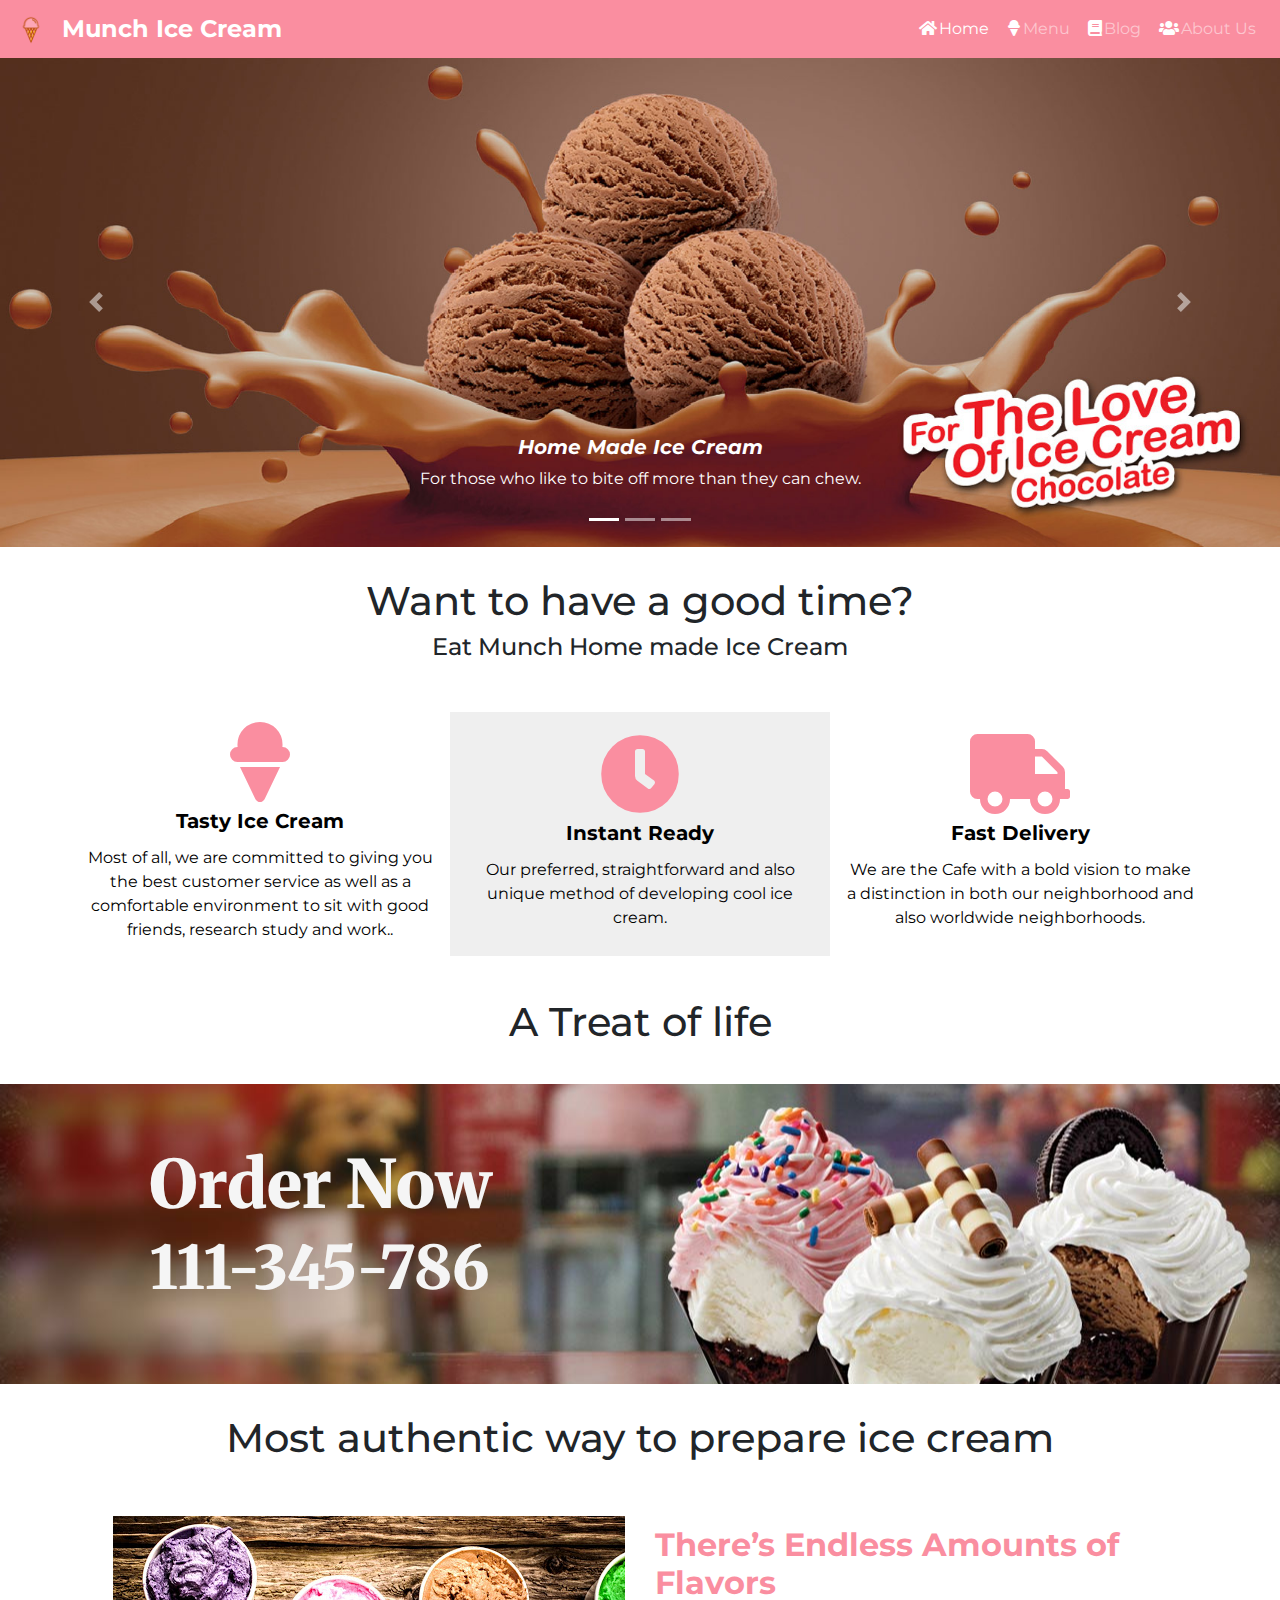
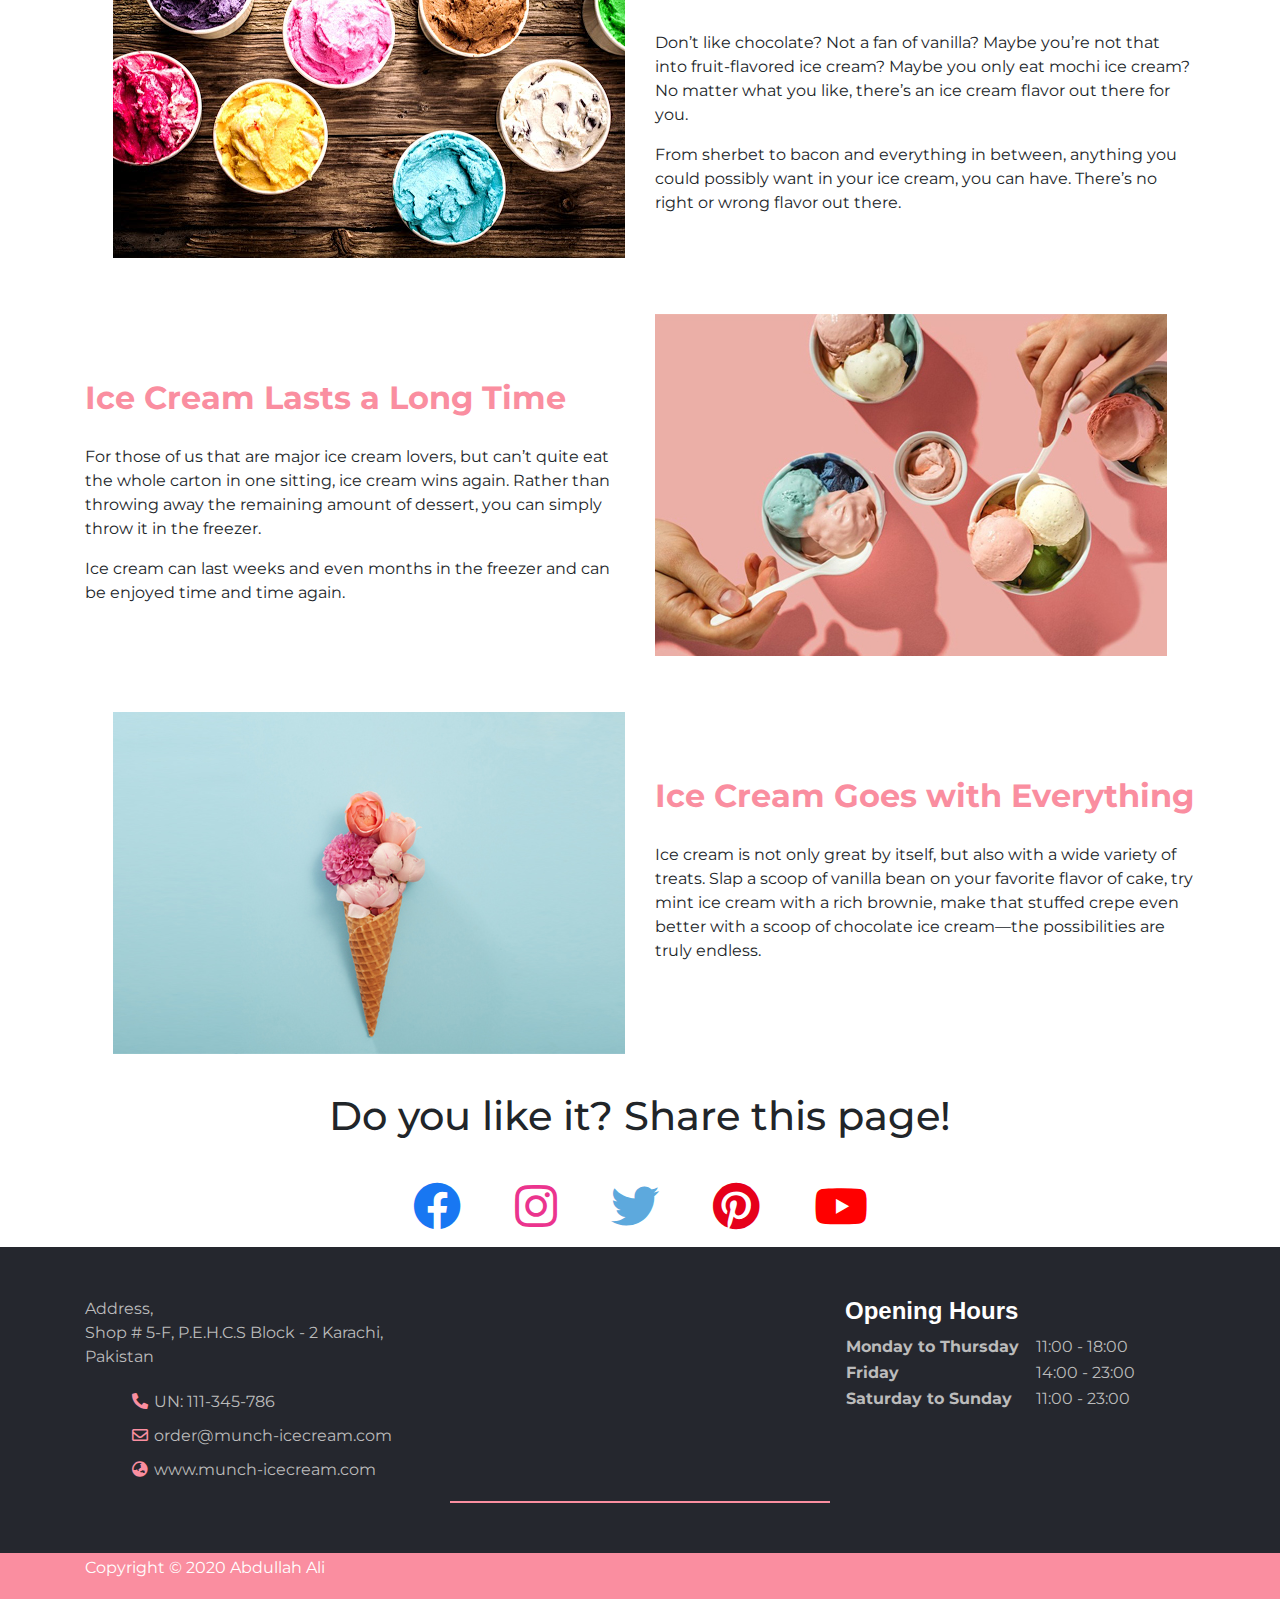
<file: index.html>
<!DOCTYPE html>
<html lang="en">
<head>
  <meta charset="UTF-8">
  <meta name="viewport" content="width=device-width, initial-scale=1.0">


  <script src="https://code.jquery.com/jquery-3.5.1.slim.min.js" integrity="sha384-DfXdz2htPH0lsSSs5nCTpuj/zy4C+OGpamoFVy38MVBnE+IbbVYUew+OrCXaRkfj" crossorigin="anonymous"></script>
  <script src="https://cdn.jsdelivr.net/npm/popper.js@1.16.0/dist/umd/popper.min.js" integrity="sha384-Q6E9RHvbIyZFJoft+2mJbHaEWldlvI9IOYy5n3zV9zzTtmI3UksdQRVvoxMfooAo" crossorigin="anonymous"></script>
  <link rel="stylesheet" href="css/bootstrap.min.css">
  <link rel="stylesheet" href="css/bootstrap-grid.min.css">
  <link rel="stylesheet" href="css/style.css">

  <link rel="stylesheet" href="css/fontawesome.css">
  <link rel="stylesheet" href="css/all.css">
  <script src="js/bootstrap.js"></script>
  <script src="js/bootstrap.min.js"></script>
  <script src="js/fontawesome.js"></script>
  

  <title>Munch Ice Cream</title>
</head>
<body>
  <nav class="navbar navbar-expand-md navbar-dark navcolor sticky-top navbar-right text-right">
    
    <button class="navbar-toggler navbar-right ml-auto" data-toggle="collapse" data-target="#collapse_target">
    <span class="navbar-toggler-icon"></span>
    </button>
    
    <div class="collapse navbar-collapse navbar-right" id="collapse_target">
      <a class="navbar-brand"><img class="logo"src="image/logo.png" alt="Munch Ice Cream logo"></a>
      <span class="navbar-text1">Munch Ice Cream</span>
    <ul class="navbar-nav navbar-right ml-auto">

      <li class="nav-item active">
        <a class="nav-link navbar-right d-line" href="index.html"><span class="fas fa-home text-white d-inline"></span>Home</a>
      </li>
      
      <li class="nav-item">
        <a class="nav-link navbar-right d-line" href="menu.html"><span class="fas fa-ice-cream text-white d-inline"></span>Menu</a>
      </li>

      <li class="nav-item">
        <a class="nav-link navbar-right d-line" href="blog.html"><span class="fas fa-book text-white d-inline"></span>Blog</a>
      </li>

      <li class="nav-item">
        <a class="nav-link navbar-right d-line" href="about.html"><span class="fas fa-users text-white d-inline"></span>About Us</a>
      </li>
    </ul>
    </div>
    </nav>

    <slider>
      <div id="carouselExampleCaptions" class="carousel slide" data-ride="carousel">
        <ol class="carousel-indicators">
          <li data-target="#carouselExampleCaptions" data-slide-to="0" class="active"></li>
          <li data-target="#carouselExampleCaptions" data-slide-to="1"></li>
          <li data-target="#carouselExampleCaptions" data-slide-to="2"></li>
        </ol>
        <div class="carousel-inner">
          <div class="carousel-item active">
            <img src="image/slider1.jpg" class="d-block w-100" alt="cone-ice-cream">
            <div class="carousel-caption d-none d-md-block">
              <h5 class="text-cs h5">Home Made Ice Cream</h5>
              <p>For those who like to bite off more than they can chew.</p>
            </div>
          </div>
          <div class="carousel-item">
            <img src="image/slider2.jpg" class="d-block w-100" alt="home-made-ice-cream">
            <div class="carousel-caption d-none d-md-block">
              <h5 class="text-cs h5">Natural Ingredients</h5>
              <p>Cholesterol hates it. You’ll love it.</p>
            </div>
          </div>
          <div class="carousel-item">
            <img src="image/slider3.jpg" class="d-block w-100" alt="home-devliery">
            <div class="carousel-caption d-none d-md-block">
              <h5 class="text-cs h5">The sweetness of everyday life</h5>
              <p>Extra good because it’s made with love.</p>
            </div>
          </div>
        </div>
        <a class="carousel-control-prev" href="#carouselExampleCaptions" role="button" data-slide="prev">
          <span class="carousel-control-prev-icon" aria-hidden="true"></span>
          <span class="sr-only">Previous</span>
        </a>
        <a class="carousel-control-next" href="#carouselExampleCaptions" role="button" data-slide="next">
          <span class="carousel-control-next-icon" aria-hidden="true"></span>
          <span class="sr-only">Next</span>
        </a>
      </div>
    </slider>
    <section>
     <div class="tag-header container text-center">
       <h1>Want to have a good time?</h1>
       <h4>Eat Munch Home made Ice Cream</h4>
     </div>

     <div class="container">
       <div class="row justify-text align-middle">
         <div class="box-item col-md-4">
          <i class="box-icon fas fa-ice-cream fa-5x"></i>
          <h5 class="box-heading">Tasty Ice Cream</h5>
           <p class="box-text">Most of all, we are committed to giving you the best customer service as well as a comfortable environment to sit with good friends, research study and work..</p>
         </div>
         
         <div class="box-item2 col-md-4">
          <i class="box-icon fas far fa-clock fa-5x"></i>
          <h5 class="box-heading">Instant Ready</h5>
           <p class="box-text">Our preferred, straightforward and also unique method of developing cool ice cream.</p>
         </div>

         <div class="box-item col-md-4">
          <i class="box-icon fas fa-truck fa-5x"></i>
          <h5 class="box-heading">Fast Delivery</h5>
           <p class="box-text">We are the Cafe with a bold vision to make a distinction in both our neighborhood and also worldwide neighborhoods.</p>
         </div>
       </div>
     </div>
    </section>

    <section>
      <div class="tag-header container text-center">
        <h1>A Treat of life</h1>
       </div>
       <div class="callnow col-md-12">
         <div class="row">
           <div class="col-sm-6 text-center">
           <h1 class="text-order">Order Now</h1>
           </div>
         </div>
         
        <div class="row">
          <div class="col-sm-6 text-center">
          <h2 class="text-number">111-345-786</h1>
          </div>
        </div>
       </div>
           
       </section>

       <section>
        <div class="tag-header container text-center">
          <h1>Most authentic way to prepare ice cream</h1>
         </div>
         <div class="container pt-3 pb-2">
         <div class="row">
           <div class="col-md-6 blog-image">
             <img src="image/blog1.jpg"  alt="">
           </div>
           <div class="col-md-6 text-box1">
            <h2 class="blog-heading">There’s Endless Amounts of Flavors</h2>
            <p class="blog-text">Don’t like chocolate? Not a fan of vanilla? Maybe you’re not that into fruit-flavored ice cream? Maybe you only eat mochi ice cream? No matter what you like, there’s an ice cream flavor out there for you. </p>

            <p>From sherbet to bacon and everything in between, anything you could possibly want in your ice cream, you can have. There’s no right or wrong flavor out there.</p>
          </div>
        </div>
      </div>

      <div class="container pt-5 pb-2">
        <div class="row">
          <div class="col-md-6 text-box">
           <h2 class="blog-heading">Ice Cream Lasts a Long Time</h2>
           <p class="blog-text">For those of us that are major ice cream lovers, but can’t quite eat the whole carton in one sitting, ice cream wins again. Rather than throwing away the remaining amount of dessert, you can simply throw it in the freezer. </p>

           <p>Ice cream can last weeks and even months in the freezer and can be enjoyed time and time again.</p>
         </div>
         <div class="col-md-6 blog-image2">
          <img src="image/blog3.jpg"  alt="">
        </div>
       </div>
     </div>

     <div class="container pt-5 pb-2">
         <div class="row">
           <div class="col-md-6 blog-image">
             <img src="image/blog4.jpg"  alt="">
           </div>
           <div class="col-md-6 text-box">
            <h2 class="blog-heading">Ice Cream Goes with Everything</h2>
            <p class="blog-text">Ice cream is not only great by itself, but also with a wide variety of treats. Slap a scoop of vanilla bean on your favorite flavor of cake, try mint ice cream with a rich brownie, make that stuffed crepe even better with a scoop of chocolate ice cream—the possibilities are truly endless.</p>

             </div>
        </div>
      </div>

       </section>

       <section>
        <div class="tag-header container text-center">
          <h1>Do you like it? Share this page!</h1>
         </div>
         <div class="container pt-1 pb-3">
         <div class="row text-center">
          <div class="col-md-12">
           <i class="fab fa-facebook fa-3x"></i>
           <i class="fab fa-instagram fa-3x"></i>
           <i class="fab fa-twitter fa-3x"></i>
           <i class="fab fa-pinterest fa-3x"></i>
           <i class="fab fa-youtube fa-3x"></i>
          </div>
        </div>
      </div>
       </section>

       <footer>
        <div class="ft">
            <div class="container">
                <div class="row">
                    <div class="col-md-4">
                        <p>Address,
                            <br> Shop # 5-F, P.E.H.C.S Block - 2
                            Karachi, Pakistan </p>
                    
                    <ul>
                        <li class="contact"><i class="fas fa-phone-alt"></i>    UN: 111-345-786 </li>
                        <li class="contact"><i class="far fa-envelope"></i>   order@munch-icecream.com</li>
                        <li class="contact"><i class="fas fa-globe-asia"></i> www.munch-icecream.com</li>
                    </ul>
                </div>
                <div class="col-md-4 links">
                    <h4 class="usefullinks"></h4>
                </div>
                <div class="col-md-4">
                    <h4 class="usefullinks">Opening Hours</h4>
                      <div class="col-md-3"></div>
                        <table>
                          <tr>
                            <td class="font-weight-bold">Monday to Thursday</td>
                            <td>11:00 - 18:00</td>
                          </tr>
                          <tr>
                            <td class="font-weight-bold">Friday</td>
                            <td>14:00 - 23:00</td>
                          </tr>
                          <tr>
                            <td class="font-weight-bold">Saturday to Sunday</td>
                            <td>11:00 - 23:00</td>
                          </tr>
                        </table>
                    </div>
                  </div>
                </div>
                </div>
            </div>
        
        <div class="btm">
            <div class="container">
                <p>Copyright © 2020 Abdullah Ali</p>
        </div>
    </footer>
</body>
</html>
</file>
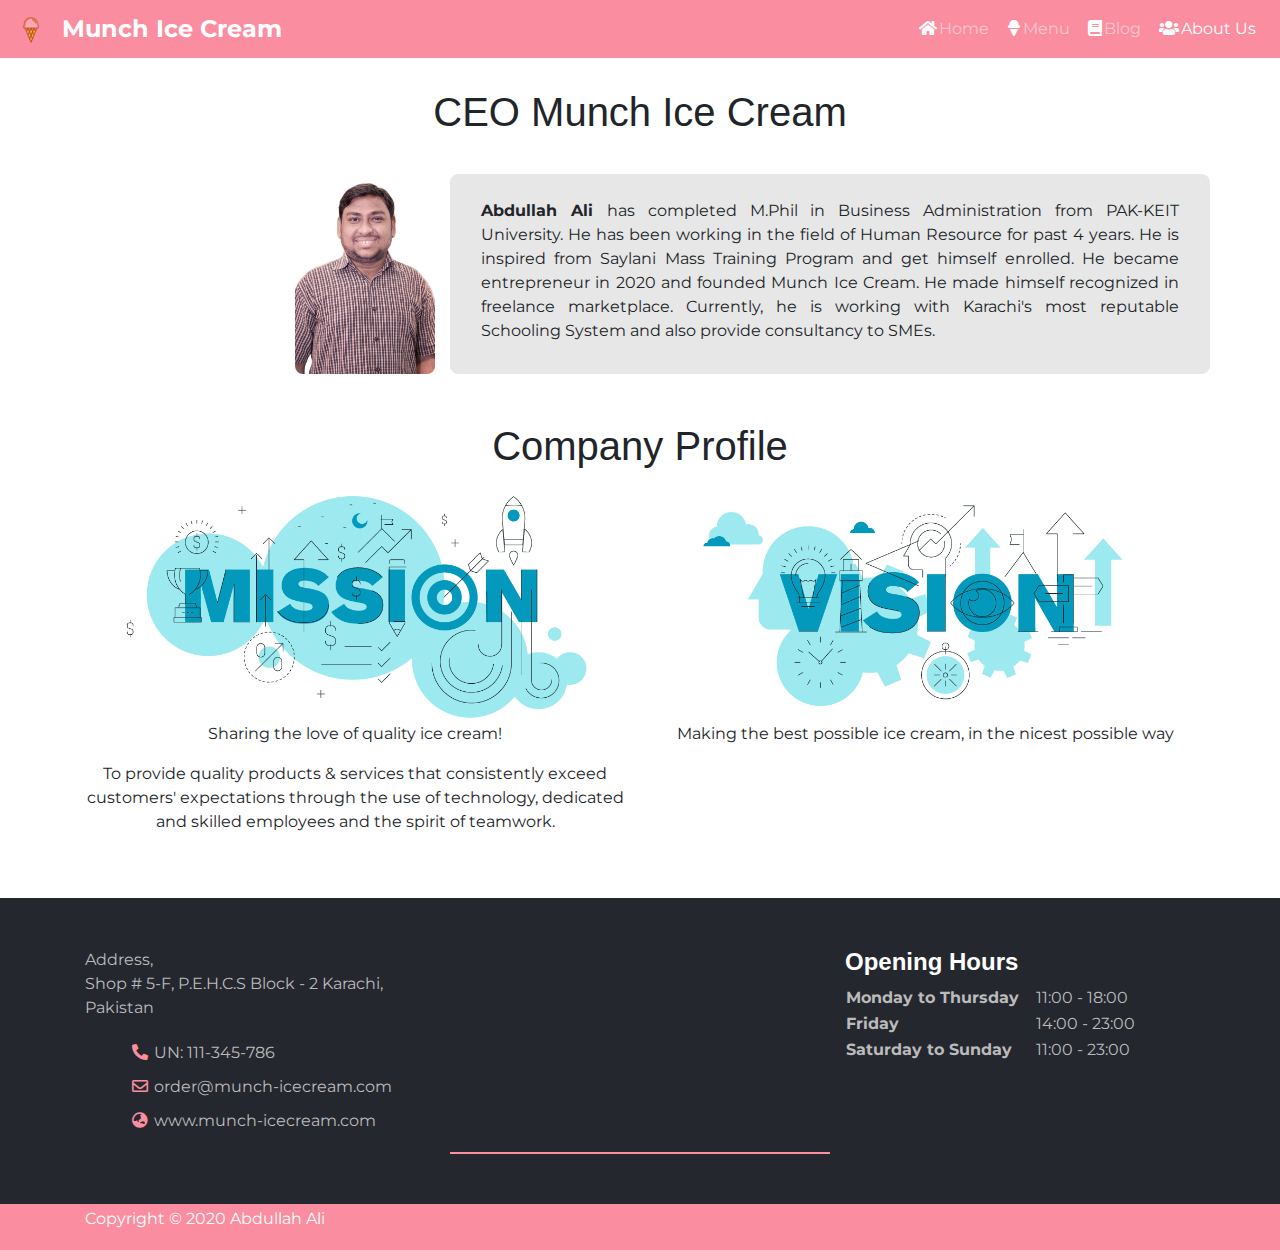
<file: about.html>
<!DOCTYPE html>
<html lang="en">
<head>
  <meta charset="UTF-8">
  <meta name="viewport" content="width=device-width, initial-scale=1.0">


  <script src="https://code.jquery.com/jquery-3.5.1.slim.min.js" integrity="sha384-DfXdz2htPH0lsSSs5nCTpuj/zy4C+OGpamoFVy38MVBnE+IbbVYUew+OrCXaRkfj" crossorigin="anonymous"></script>
  <script src="https://cdn.jsdelivr.net/npm/popper.js@1.16.0/dist/umd/popper.min.js" integrity="sha384-Q6E9RHvbIyZFJoft+2mJbHaEWldlvI9IOYy5n3zV9zzTtmI3UksdQRVvoxMfooAo" crossorigin="anonymous"></script>
  <link rel="stylesheet" href="css/bootstrap.min.css">
  <link rel="stylesheet" href="css/bootstrap-grid.min.css">
  <link rel="stylesheet" href="css/style.css">

  <link rel="stylesheet" href="css/fontawesome.css">
  <link rel="stylesheet" href="css/all.css">
  <script src="js/bootstrap.js"></script>
  <script src="js/bootstrap.min.js"></script>
  <script src="js/fontawesome.js"></script>
  

  <title>Munch Ice Cream</title>
</head>
<body>
  <nav class="navbar navbar-expand-md navbar-dark navcolor sticky-top navbar-right text-right">
    
    <button class="navbar-toggler navbar-right ml-auto" data-toggle="collapse" data-target="#collapse_target">
    <span class="navbar-toggler-icon"></span>
    </button>
    
    <div class="collapse navbar-collapse navbar-right" id="collapse_target">
      <a class="navbar-brand"><img class="logo"src="image/logo.png" alt="Munch Ice Cream logo"></a>
      <span class="navbar-text1">Munch Ice Cream</span>
    <ul class="navbar-nav navbar-right ml-auto">

      <li class="nav-item">
        <a class="nav-link navbar-right d-line" href="index.html"><span class="fas fa-home text-white d-inline"></span>Home</a>
      </li>
      
      <li class="nav-item">
        <a class="nav-link navbar-right d-line" href="menu.html"><span class="fas fa-ice-cream text-white d-inline"></span>Menu</a>
      </li>

      <li class="nav-item">
        <a class="nav-link navbar-right d-line" href="blog.html"><span class="fas fa-book text-white d-inline"></span>Blog</a>
      </li>

      <li class="nav-item active">
        <a class="nav-link navbar-right d-line" href="about.html"><span class="fas fa-users text-white d-inline"></span>About Us</a>
      </li>
    </ul>
    </div>
    </nav>

    <section>
        <div class="container pb-5">
            <div class="tag-header container text-center">
                <h1 class="h1">CEO Munch Ice Cream</h1>
            </div>
            <div class="row pb-5">
              <div class="col-md-4 text-right">
                <img src="image/HO Abdullah Ali.jpg" alt="" class="owner text-center">
              </div>
              <div class="col-md-8 owner-text ">
                <div class="container pt-4 text-justify">
                <p class=""><span class="font-weight-bold">Abdullah Ali </span>has completed M.Phil in Business Administration from PAK-KEIT University. He has been working in the field of Human Resource for past 4 years. He is inspired from Saylani Mass Training Program and get himself enrolled. He became entrepreneur in 2020 and founded Munch Ice Cream. He made himself recognized in freelance marketplace. Currently, he is working with Karachi's most reputable Schooling System and also provide consultancy to SMEs. </p>
              </div>
              </div>
            </div>
            <h1 class="h1 text-center pb-2">Company Profile</h1>
        <div class="row">
          
            <div class="col-md-6 text-center">
                <img src="image/mission.png" alt="" class="mission text-center">
                
                <p>Sharing the love of quality ice cream!</p>

                <p>To provide quality products & services that consistently exceed customers' expectations through the use of technology, dedicated and skilled employees and the spirit of teamwork.</p>
            </div>
            <div class="col-md-6 text-center">
                <img src="image/vision.png" alt="" class="mission text-center">
                
                <p>Making the best possible ice cream, in the nicest possible way</p>

                
            </div>
        </div>
    </div>
        </section>

    
    <footer>
        <div class="ft">
            <div class="container">
                <div class="row">
                    <div class="col-md-4">
                        <p>Address,
                            <br> Shop # 5-F, P.E.H.C.S Block - 2
                            Karachi, Pakistan </p>
                    
                    <ul>
                        <li class="contact"><i class="fas fa-phone-alt"></i>    UN: 111-345-786 </li>
                        <li class="contact"><i class="far fa-envelope"></i>   order@munch-icecream.com</li>
                        <li class="contact"><i class="fas fa-globe-asia"></i> www.munch-icecream.com</li>
                    </ul>
                </div>
                <div class="col-md-4 links">
                    <h4 class="usefullinks"></h4>
                </div>
                <div class="col-md-4">
                    <h4 class="usefullinks">Opening Hours</h4>
                      <div class="col-md-3"></div>
                        <table>
                          <tr>
                            <td class="font-weight-bold">Monday to Thursday</td>
                            <td>11:00 - 18:00</td>
                          </tr>
                          <tr>
                            <td class="font-weight-bold">Friday</td>
                            <td>14:00 - 23:00</td>
                          </tr>
                          <tr>
                            <td class="font-weight-bold">Saturday to Sunday</td>
                            <td>11:00 - 23:00</td>
                          </tr>
                        </table>
                    </div>
                  </div>
                </div>
                </div>
            </div>
        
        <div class="btm">
            <div class="container">
                <p>Copyright © 2020 Abdullah Ali</p>
        </div>
    </footer>
</body>
</html>
</file>
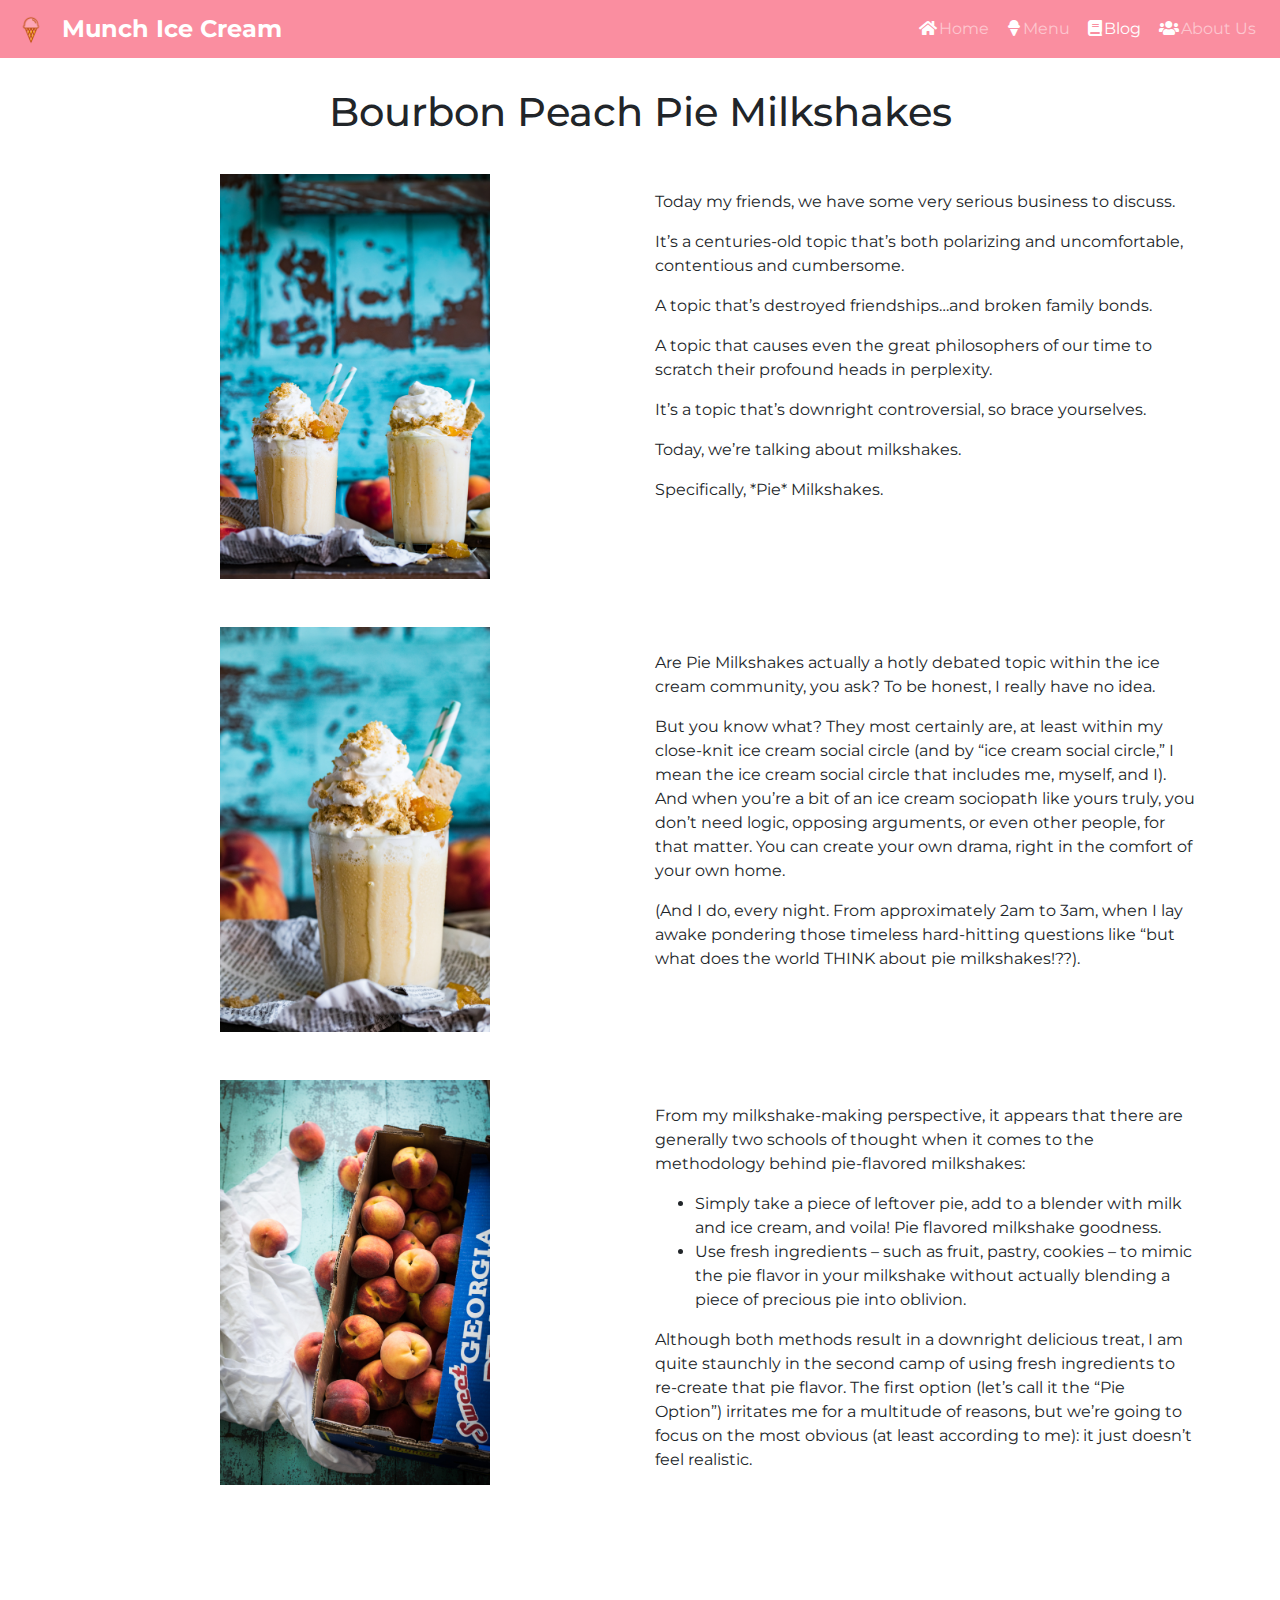
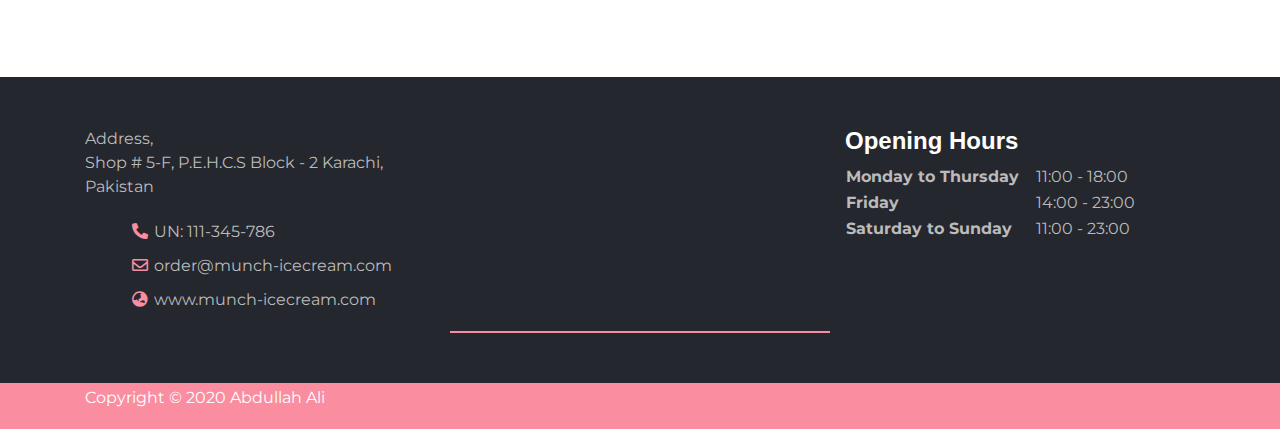
<file: blog.html>
<!DOCTYPE html>
<html lang="en">
<head>
  <meta charset="UTF-8">
  <meta name="viewport" content="width=device-width, initial-scale=1.0">


  <script src="https://code.jquery.com/jquery-3.5.1.slim.min.js" integrity="sha384-DfXdz2htPH0lsSSs5nCTpuj/zy4C+OGpamoFVy38MVBnE+IbbVYUew+OrCXaRkfj" crossorigin="anonymous"></script>
  <script src="https://cdn.jsdelivr.net/npm/popper.js@1.16.0/dist/umd/popper.min.js" integrity="sha384-Q6E9RHvbIyZFJoft+2mJbHaEWldlvI9IOYy5n3zV9zzTtmI3UksdQRVvoxMfooAo" crossorigin="anonymous"></script>
  <link rel="stylesheet" href="css/bootstrap.min.css">
  <link rel="stylesheet" href="css/bootstrap-grid.min.css">
  <link rel="stylesheet" href="css/style.css">

  <link rel="stylesheet" href="css/fontawesome.css">
  <link rel="stylesheet" href="css/all.css">
  <script src="js/bootstrap.js"></script>
  <script src="js/bootstrap.min.js"></script>
  <script src="js/fontawesome.js"></script>
  

  <title>Munch Ice Cream</title>
</head>
<body>
  <nav class="navbar navbar-expand-md navbar-dark navcolor sticky-top navbar-right text-right">
    
    <button class="navbar-toggler navbar-right ml-auto" data-toggle="collapse" data-target="#collapse_target">
    <span class="navbar-toggler-icon"></span>
    </button>
    
    <div class="collapse navbar-collapse navbar-right" id="collapse_target">
      <a class="navbar-brand"><img class="logo"src="image/logo.png" alt="Munch Ice Cream logo"></a>
      <span class="navbar-text1">Munch Ice Cream</span>
    <ul class="navbar-nav navbar-right ml-auto">

      <li class="nav-item">
        <a class="nav-link navbar-right d-line" href="index.html"><span class="fas fa-home text-white d-inline"></span>Home</a>
      </li>
      
      <li class="nav-item">
        <a class="nav-link navbar-right d-line" href="menu.html"><span class="fas fa-ice-cream text-white d-inline"></span>Menu</a>
      </li>

      <li class="nav-item active">
        <a class="nav-link navbar-right d-line" href="blog.html"><span class="fas fa-book text-white d-inline"></span>Blog</a>
      </li>

      <li class="nav-item">
        <a class="nav-link navbar-right d-line" href="about.html"><span class="fas fa-users text-white d-inline"></span>About Us</a>
      </li>
    </ul>
    </div>
    </nav>

    <section>
<div class="container pb-5">
    <div class="tag-header container text-center">
        <h1>Bourbon Peach Pie Milkshakes</h1>
    </div>
    <div class="row pb-5">
    <div class="col-md-6 text-center">
        <img src="image/b1.jpg" alt="" class="img-blog">
    </div>
    <div class="col-md-6 pt-3">
        <P class="text-left">Today my friends, we have some very serious business to discuss.</P>

            <p>It’s a centuries-old topic that’s both polarizing and uncomfortable, contentious and  cumbersome.</p>
            
            <p>A topic that’s destroyed friendships…and broken family bonds.</p>
            
            <p>A topic that causes even the great philosophers of our time to scratch their profound heads in perplexity.</P>
            
            <p>It’s a topic that’s downright controversial, so brace yourselves.</p>
            
            <p>Today, we’re talking about milkshakes.</p>
            
            <p>Specifically, *Pie* Milkshakes.</p>
        </div>
    </div>

    <div class="row pb-5">
        <div class="col-md-6 text-center">
            <img src="image/b2.jpg" alt="" class="img-blog">
        </div>
        <div class="col-md-6 pt-4">
            <p>Are Pie Milkshakes actually a hotly debated topic within the ice cream community, you ask? To be honest, I really have no idea.</p>

            <p>But you know what? They most certainly are, at least within my close-knit ice cream social circle (and by “ice cream social circle,” I mean the ice cream social circle that includes me, myself, and I). And when you’re a bit of an ice cream sociopath like yours truly, you don’t need logic, opposing arguments, or even other people, for that matter. You can create your own drama, right in the comfort of your own home.</p>

            <p>(And I do, every night. From approximately 2am to 3am, when I lay awake pondering those timeless hard-hitting questions like “but what does the world THINK about pie milkshakes!??).</p>
        </div>
        </div>

        <div class="row pb-5">
            <div class="col-md-6 text-center pb-5">
                <img src="image/b3.jpg" alt="" class="img-blog pb-5">
            </div>
            <div class="col-md-6 pt-4">
                <p>From my milkshake-making perspective, it appears that there are generally two schools of thought when it comes to the methodology behind pie-flavored milkshakes:</p>
                <ul>
                    <li>Simply take a piece of leftover pie, add to a blender with milk and ice cream, and voila! Pie flavored milkshake goodness.</li>
                    <li>Use fresh ingredients – such as fruit, pastry, cookies – to mimic the pie flavor in your milkshake without actually blending a piece of precious pie into oblivion.</li>
                </ul>
            
                <p>Although both methods result in a downright delicious treat, I am quite staunchly in the second camp of using fresh ingredients to re-create that pie flavor. The first option (let’s call it the “Pie Option”) irritates me for a multitude of reasons, but we’re going to focus on the most obvious (at least according to me): it just doesn’t feel realistic.</p>
            </div>
            </div>
    </div>
</div>
    </section>
    
    <footer>
        <div class="ft">
            <div class="container">
                <div class="row">
                    <div class="col-md-4">
                        <p>Address,
                            <br> Shop # 5-F, P.E.H.C.S Block - 2
                            Karachi, Pakistan </p>
                    
                    <ul>
                        <li class="contact"><i class="fas fa-phone-alt"></i>    UN: 111-345-786 </li>
                        <li class="contact"><i class="far fa-envelope"></i>   order@munch-icecream.com</li>
                        <li class="contact"><i class="fas fa-globe-asia"></i> www.munch-icecream.com</li>
                    </ul>
                </div>
                <div class="col-md-4 links">
                    <h4 class="usefullinks"></h4>
                </div>
                <div class="col-md-4">
                    <h4 class="usefullinks">Opening Hours</h4>
                      <div class="col-md-3"></div>
                        <table>
                          <tr>
                            <td class="font-weight-bold">Monday to Thursday</td>
                            <td>11:00 - 18:00</td>
                          </tr>
                          <tr>
                            <td class="font-weight-bold">Friday</td>
                            <td>14:00 - 23:00</td>
                          </tr>
                          <tr>
                            <td class="font-weight-bold">Saturday to Sunday</td>
                            <td>11:00 - 23:00</td>
                          </tr>
                        </table>
                    </div>
                  </div>
                </div>
                </div>
            </div>
        
        <div class="btm">
            <div class="container">
                <p>Copyright © 2020 Abdullah Ali</p>
        </div>
    </footer>
</body>
</html>
</file>
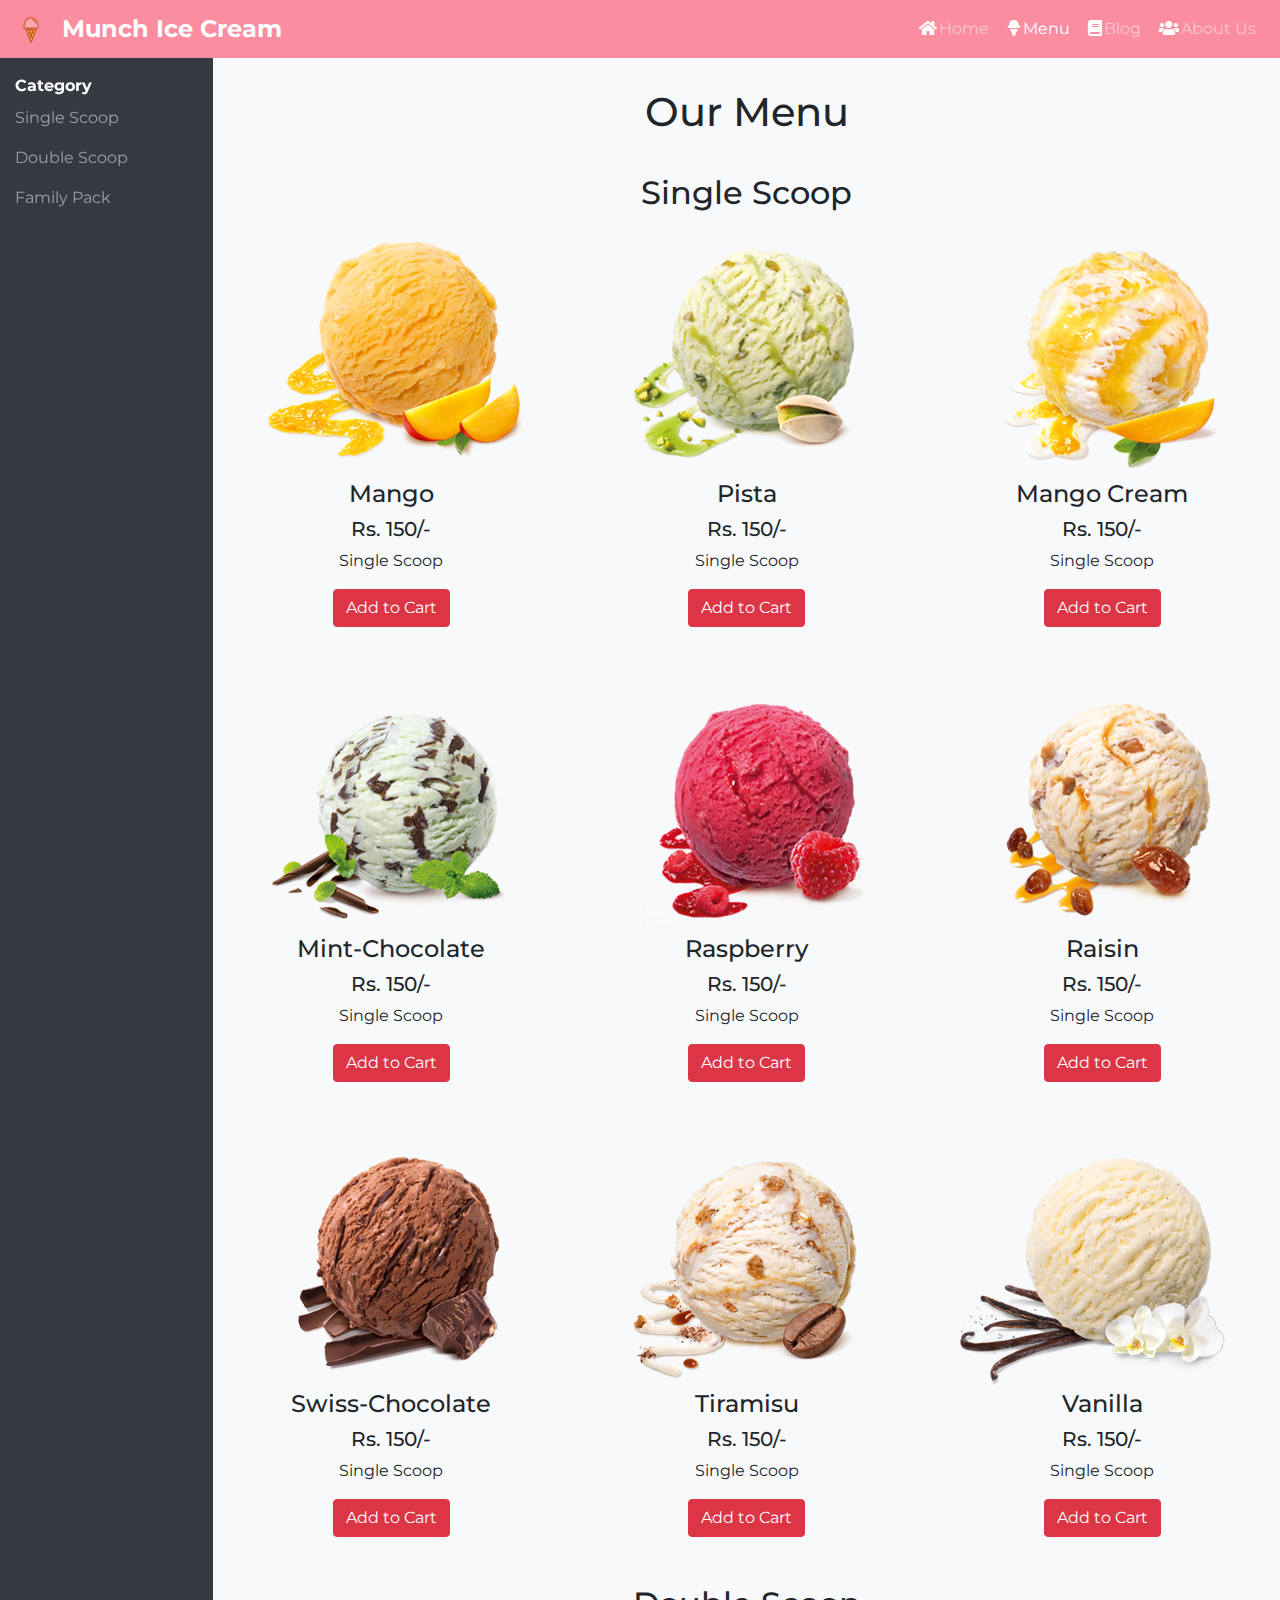
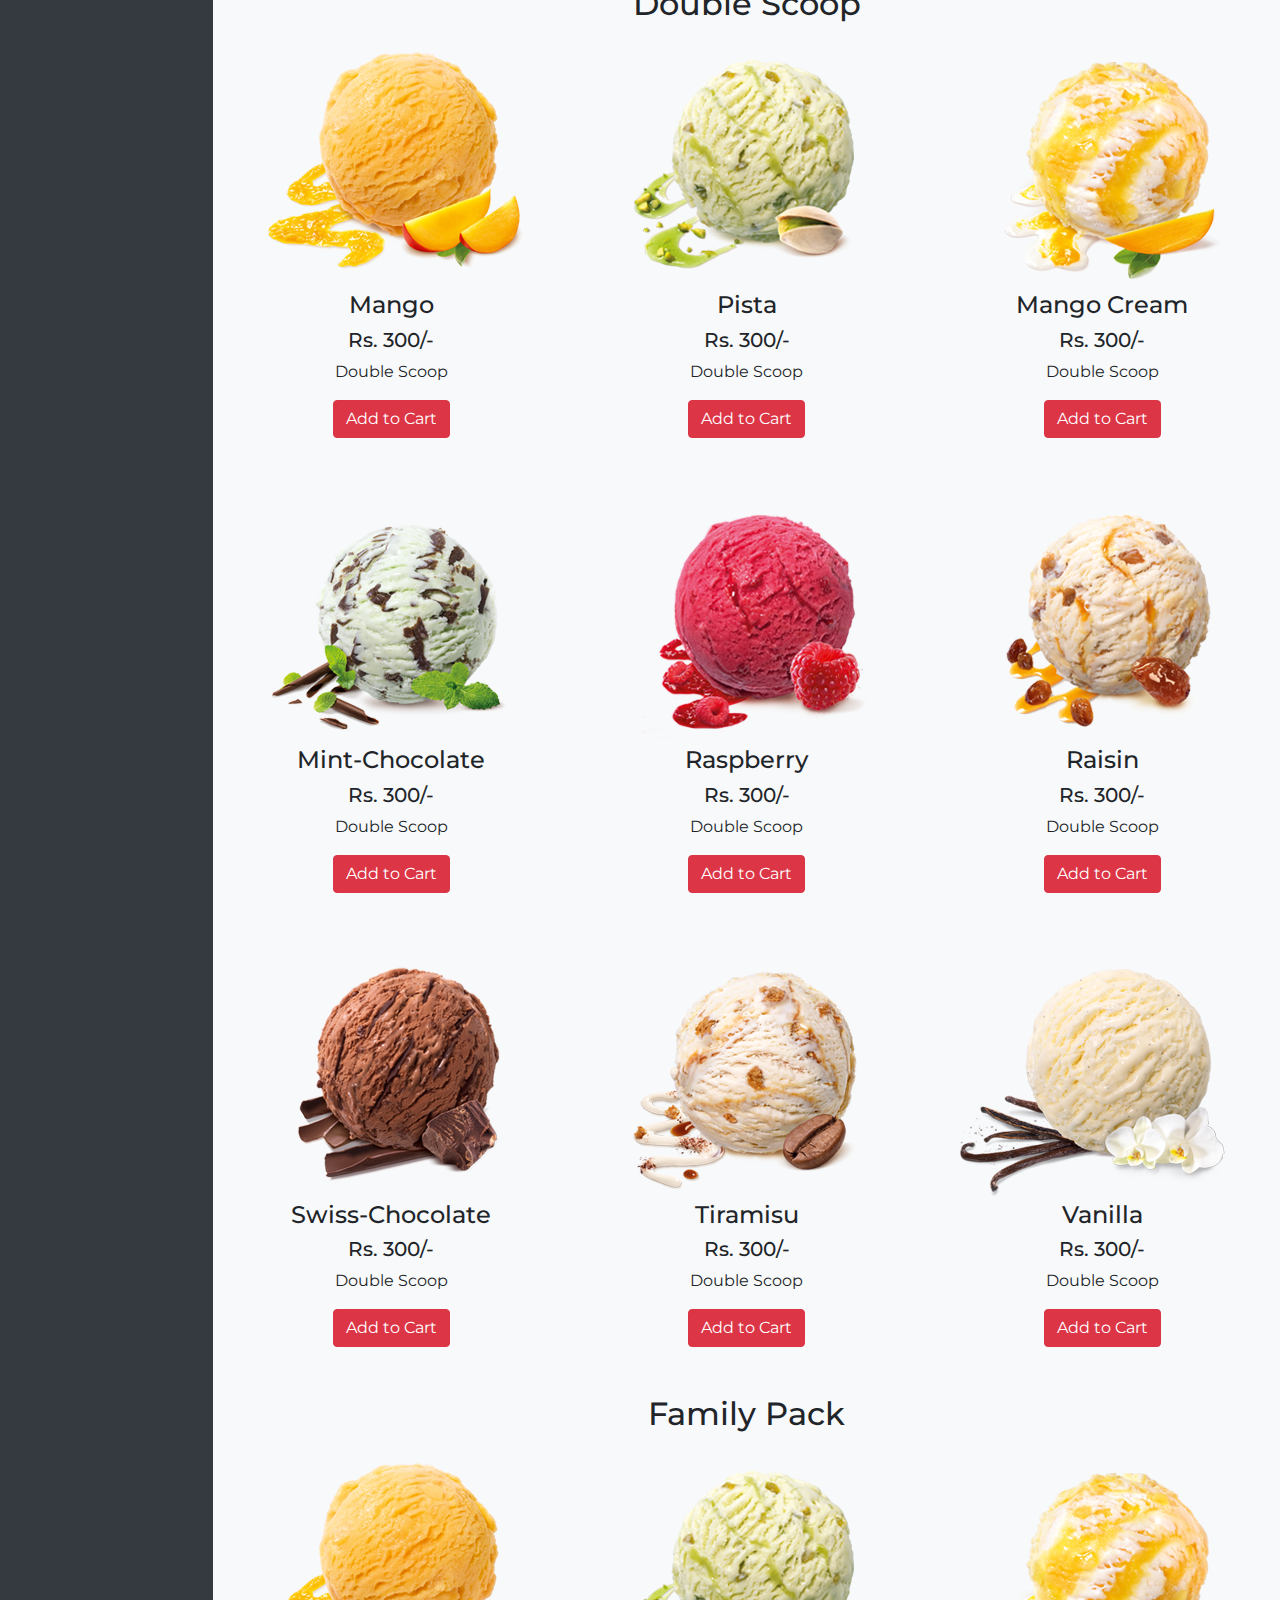
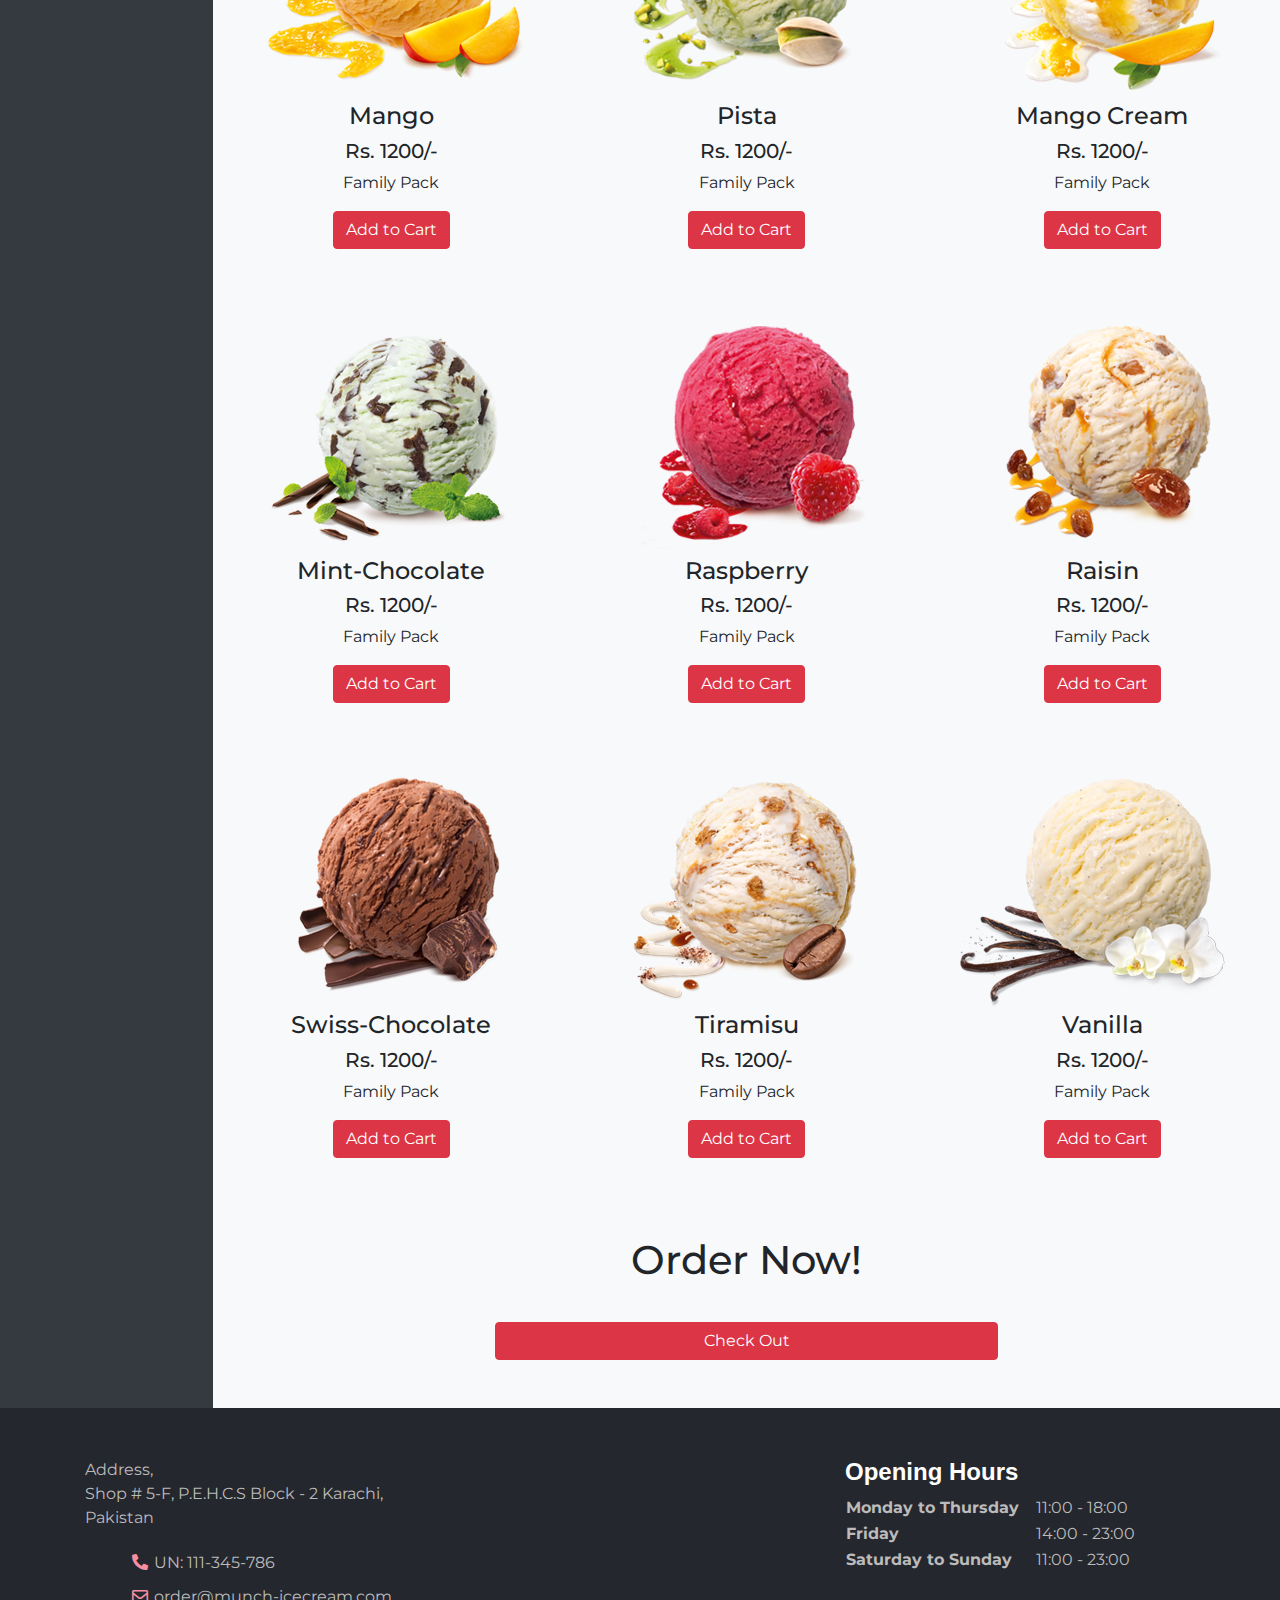
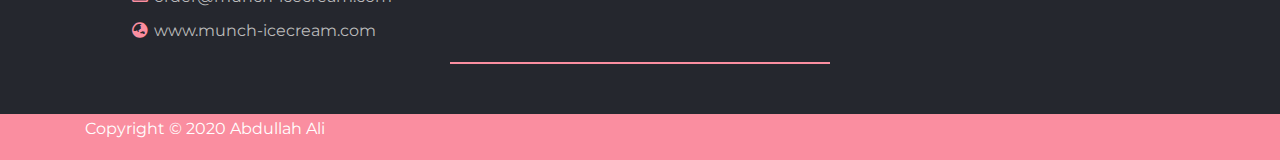
<file: menu.html>
<!DOCTYPE html>
<html lang="en">
<head>
  <meta charset="UTF-8">
  <meta name="viewport" content="width=device-width, initial-scale=1.0">


  <script src="https://code.jquery.com/jquery-3.5.1.slim.min.js" integrity="sha384-DfXdz2htPH0lsSSs5nCTpuj/zy4C+OGpamoFVy38MVBnE+IbbVYUew+OrCXaRkfj" crossorigin="anonymous"></script>
  <script src="https://cdn.jsdelivr.net/npm/popper.js@1.16.0/dist/umd/popper.min.js" integrity="sha384-Q6E9RHvbIyZFJoft+2mJbHaEWldlvI9IOYy5n3zV9zzTtmI3UksdQRVvoxMfooAo" crossorigin="anonymous"></script>
  <link rel="stylesheet" href="css/bootstrap.min.css">
  <link rel="stylesheet" href="css/bootstrap-grid.min.css">
  <link rel="stylesheet" href="css/style.css">

  <link rel="stylesheet" href="css/fontawesome.css">
  <link rel="stylesheet" href="css/all.css">
  <script src="js/bootstrap.js"></script>
  <script src="js/bootstrap.min.js"></script>
  <script src="js/fontawesome.js"></script>

  

  <title>Munch Ice Cream</title>
</head>
<body>
  <nav class="navbar navbar-expand-md navbar-dark navcolor sticky-top navbar-right text-right">
    
    <button class="navbar-toggler navbar-right ml-auto" data-toggle="collapse" data-target="#collapse_target">
    <span class="navbar-toggler-icon"></span>
    </button>
    
    <div class="collapse navbar-collapse navbar-right" id="collapse_target">
      <a class="navbar-brand"><img class="logo"src="image/logo.png" alt="Munch Ice Cream logo"></a>
      <span class="navbar-text1">Munch Ice Cream</span>
    <ul class="navbar-nav navbar-right ml-auto">

      <li class="nav-item">
        <a class="nav-link navbar-right d-line" href="index.html"><span class="fas fa-home text-white d-inline"></span>Home</a>
      </li>
      
      <li class="nav-item active">
        <a class="nav-link navbar-right d-line" href="menu.html"><span class="fas fa-ice-cream text-white d-inline"></span>Menu</a>
      </li>

      <li class="nav-item">
        <a class="nav-link navbar-right d-line" href="blog.html"><span class="fas fa-book text-white d-inline"></span>Blog</a>
      </li>

      <li class="nav-item">
        <a class="nav-link navbar-right d-line" href="about.html"><span class="fas fa-users text-white d-inline"></span>About Us</a>
      </li>
    </ul>
    </div>
    </nav>
    <section>
      
    </section>
  
    <section>
      <div class="container-fluid">
      <div class="row">
       <div class="col-md-2 bg-dark">
        <div class="navbar-dark bg-dark nv-size">
          <ul class="navbar-nav navbar-left fxd">
            <li class="nav-item font-weight-bold text-white pt-3">Category</li>
            <li class="nav-item"><a class="nav-link navbar-left" href="#Single">Single Scoop</a></li>
            <li class="nav-item"><a class="nav-link navbar-left" href="#Double">Double Scoop</a></li>
            <li class="nav-item"><a class="nav-link navbar-left" href="#Family">Family Pack</a></li>
          </ul>
        </div>
      </div>
      <div class="col-md-10 bg-light">
       
              <div class="tag-header container text-center">
                  <h1>Our Menu</h1>
              </div>
              <section id="Single">
                <h2 class="text-center">Single Scoop</h2>
              <div class="row pb-5">
                       <div class="col-md-4 text-center d-inline">
                          <img src="image/mango.png" class="img-size" alt="mango ice cream">
                          <h4>Mango</h4>
                          <h5>Rs. 150/-</h5>
                          <p>Single Scoop</p>
                          <a href="#" class="btn btn-danger">Add to Cart</a>
                      </div>
                      <div class="col-md-4 text-center d-inline">
                          <img src="image/pistachio_2.png" class="img-size" alt="mango ice cream">
                          <h4>Pista</h4>
                          <h5>Rs. 150/-</h5>
                          <p>Single Scoop</p>
                          <a href="#" class="btn btn-danger">Add to Cart</a>
                      </div>
                      <div class="col-md-4 text-center d-inline">
                          <img src="image/mango-cream.png" class="img-size" alt="mango ice cream">
                          <h4>Mango Cream</h4>
                          <h5>Rs. 150/-</h5>
                          <p>Single Scoop</p>
                          <a href="#" class="btn btn-danger">Add to Cart</a>
                      </div>
              </div>
  
              <div class="row pb-5">
                  <div class="col-md-4 text-center d-inline">
                     <img src="image/mint-chocolate.png" class="img-size" alt="mango ice cream">
                     <h4>Mint-Chocolate</h4>
                     <h5>Rs. 150/-</h5>
                     <p>Single Scoop</p>
                     <a href="#" class="btn btn-danger">Add to Cart</a>
                 </div>
                 <div class="col-md-4 text-center d-inline">
                     <img src="image/raspberry.png" class="img-size" alt="mango ice cream">
                     <h4>Raspberry</h4>
                     <h5>Rs. 150/-</h5>
                     <p>Single Scoop</p>
                     <a href="#" class="btn btn-danger">Add to Cart</a>
                 </div>
                 <div class="col-md-4 text-center d-inline">
                     <img src="image/rhum-raisin_0.png" class="img-size" alt="mango ice cream">
                     <h4>Raisin</h4>
                     <h5>Rs. 150/-</h5>
                     <p>Single Scoop</p>
                     <a href="#" class="btn btn-danger">Add to Cart</a>
                 </div>
              </div>
  
                 <div class="row pb-5">
                  <div class="col-md-4 text-center d-inline">
                     <img src="image/swiss-chocolate.png" class="img-size" alt="mango ice cream">
                     <h4>Swiss-Chocolate</h4>
                     <h5>Rs. 150/-</h5>
                     <p>Single Scoop</p>
                     <a href="#" class="btn btn-danger">Add to Cart</a>
                 </div>
                 <div class="col-md-4 text-center d-inline">
                     <img src="image/tiramisu.png" class="img-size" alt="mango ice cream">
                     <h4>Tiramisu</h4>
                     <h5>Rs. 150/-</h5>
                     <p>Single Scoop</p>
                     <a href="#" class="btn btn-danger">Add to Cart</a>
                 </div>
                 <div class="col-md-4 text-center d-inline">
                     <img src="image/vanilla-dream.png" class="img-size" alt="mango ice cream">
                     <h4>Vanilla</h4>
                     <h5>Rs. 150/-</h5>
                     <p>Single Scoop</p>
                     <a href="#" class="btn btn-danger">Add to Cart</a>
                 </div>
         </div>
         </section>

         <section id="Double">
           <h2 class="text-center">Double Scoop</h2>
          <div class="row pb-5">
                   <div class="col-md-4 text-center d-inline">
                      <img src="image/mango.png" class="img-size" alt="mango ice cream">
                      <h4>Mango</h4>
                      <h5>Rs. 300/-</h5>
                      <p>Double Scoop</p>
                      <a href="#" class="btn btn-danger">Add to Cart</a>
                  </div>
                  <div class="col-md-4 text-center d-inline">
                      <img src="image/pistachio_2.png" class="img-size" alt="mango ice cream">
                      <h4>Pista</h4>
                      <h5>Rs. 300/-</h5>
                      <p>Double Scoop</p>
                      <a href="#" class="btn btn-danger">Add to Cart</a>
                  </div>
                  <div class="col-md-4 text-center d-inline">
                      <img src="image/mango-cream.png" class="img-size" alt="mango ice cream">
                      <h4>Mango Cream</h4>
                      <h5>Rs. 300/-</h5>
                      <p>Double Scoop</p>
                      <a href="#" class="btn btn-danger">Add to Cart</a>
                  </div>
          </div>

          <div class="row pb-5">
              <div class="col-md-4 text-center d-inline">
                 <img src="image/mint-chocolate.png" class="img-size" alt="mango ice cream">
                 <h4>Mint-Chocolate</h4>
                 <h5>Rs. 300/-</h5>
                 <p>Double Scoop</p>
                 <a href="#" class="btn btn-danger">Add to Cart</a>
             </div>
             <div class="col-md-4 text-center d-inline">
                 <img src="image/raspberry.png" class="img-size" alt="mango ice cream">
                 <h4>Raspberry</h4>
                 <h5>Rs. 300/-</h5>
                 <p>Double Scoop</p>
                 <a href="#" class="btn btn-danger">Add to Cart</a>
             </div>
             <div class="col-md-4 text-center d-inline">
                 <img src="image/rhum-raisin_0.png" class="img-size" alt="mango ice cream">
                 <h4>Raisin</h4>
                 <h5>Rs. 300/-</h5>
                 <p>Double Scoop</p>
                 <a href="#" class="btn btn-danger">Add to Cart</a>
             </div>
          </div>

             <div class="row pb-5">
              <div class="col-md-4 text-center d-inline">
                 <img src="image/swiss-chocolate.png" class="img-size" alt="mango ice cream">
                 <h4>Swiss-Chocolate</h4>
                 <h5>Rs. 300/-</h5>
                 <p>Double Scoop</p>
                 <a href="#" class="btn btn-danger">Add to Cart</a>
             </div>
             <div class="col-md-4 text-center d-inline">
                 <img src="image/tiramisu.png" class="img-size" alt="mango ice cream">
                 <h4>Tiramisu</h4>
                 <h5>Rs. 300/-</h5>
                 <p>Double Scoop</p>
                 <a href="#" class="btn btn-danger">Add to Cart</a>
             </div>
             <div class="col-md-4 text-center d-inline">
                 <img src="image/vanilla-dream.png" class="img-size" alt="mango ice cream">
                 <h4>Vanilla</h4>
                 <h5>Rs. 300/-</h5>
                 <p>Double Scoop</p>
                 <a href="#" class="btn btn-danger">Add to Cart</a>
             </div>
     </div>
     </section>
     <section id="Family">
      <h2 class="text-center">Family Pack</h2>
    <div class="row pb-5">
             <div class="col-md-4 text-center d-inline">
                <img src="image/mango.png" class="img-size" alt="mango ice cream">
                <h4>Mango</h4>
                <h5>Rs. 1200/-</h5>
                <p>Family Pack</p>
                <a href="#" class="btn btn-danger">Add to Cart</a>
            </div>
            <div class="col-md-4 text-center d-inline">
                <img src="image/pistachio_2.png" class="img-size" alt="mango ice cream">
                <h4>Pista</h4>
                <h5>Rs. 1200/-</h5>
                <p>Family Pack</p>
                <a href="#" class="btn btn-danger">Add to Cart</a>
            </div>
            <div class="col-md-4 text-center d-inline">
                <img src="image/mango-cream.png" class="img-size" alt="mango ice cream">
                <h4>Mango Cream</h4>
                <h5>Rs. 1200/-</h5>
                <p>Family Pack</p>
                <a href="#" class="btn btn-danger">Add to Cart</a>
            </div>
    </div>

    <div class="row pb-5">
        <div class="col-md-4 text-center d-inline">
           <img src="image/mint-chocolate.png" class="img-size" alt="mango ice cream">
           <h4>Mint-Chocolate</h4>
           <h5>Rs. 1200/-</h5>
           <p>Family Pack</p>
           <a href="#" class="btn btn-danger">Add to Cart</a>
       </div>
       <div class="col-md-4 text-center d-inline">
           <img src="image/raspberry.png" class="img-size" alt="mango ice cream">
           <h4>Raspberry</h4>
           <h5>Rs. 1200/-</h5>
           <p>Family Pack</p>
           <a href="#" class="btn btn-danger">Add to Cart</a>
       </div>
       <div class="col-md-4 text-center d-inline">
           <img src="image/rhum-raisin_0.png" class="img-size" alt="mango ice cream">
           <h4>Raisin</h4>
           <h5>Rs. 1200/-</h5>
           <p>Family Pack</p>
           <a href="#" class="btn btn-danger">Add to Cart</a>
       </div>
    </div>

       <div class="row pb-5">
        <div class="col-md-4 text-center d-inline">
           <img src="image/swiss-chocolate.png" class="img-size" alt="mango ice cream">
           <h4>Swiss-Chocolate</h4>
           <h5>Rs. 1200/-</h5>
           <p>Family Pack</p>
           <a href="#" class="btn btn-danger">Add to Cart</a>
       </div>
       <div class="col-md-4 text-center d-inline">
           <img src="image/tiramisu.png" class="img-size" alt="mango ice cream">
           <h4>Tiramisu</h4>
           <h5>Rs. 1200/-</h5>
           <p>Family Pack</p>
           <a href="#" class="btn btn-danger">Add to Cart</a>
       </div>
       <div class="col-md-4 text-center d-inline">
           <img src="image/vanilla-dream.png" class="img-size" alt="mango ice cream">
           <h4>Vanilla</h4>
           <h5>Rs. 1200/-</h5>
           <p>Family Pack</p>
           <a href="#" class="btn btn-danger">Add to Cart</a>
       </div>
</div>
</section>
     
              
          <div class="container">
              <div class="tag-header container text-center">
                  <h1>Order Now!</h1>
              </div>
              <div class="row pb-5">
                  <div class="col-md-12 text-center">
                      <a href="#" class="btn btn-danger w-50">Check Out</a>
                  </div>
              </div>
          </div>
      </section>
      </div>
      </div>
    </div>
  </div>
      </section>
    <footer>
        <div class="ft">
            <div class="container">
                <div class="row">
                    <div class="col-md-4">
                        <p>Address,
                            <br> Shop # 5-F, P.E.H.C.S Block - 2
                            Karachi, Pakistan </p>
                    
                    <ul>
                        <li class="contact"><i class="fas fa-phone-alt"></i>    UN: 111-345-786</li>
                        <li class="contact"><i class="far fa-envelope"></i>   order@munch-icecream.com</li>
                        <li class="contact"><i class="fas fa-globe-asia"></i> www.munch-icecream.com</li>
                    </ul>
                </div>
                <div class="col-md-4 links">
                    <h4 class="usefullinks"></h4>
                </div>
                <div class="col-md-4">
                    <h4 class="usefullinks">Opening Hours</h4>
                      <div class="col-md-3"></div>
                        <table>
                          <tr>
                            <td class="font-weight-bold">Monday to Thursday</td>
                            <td>11:00 - 18:00</td>
                          </tr>
                          <tr>
                            <td class="font-weight-bold">Friday</td>
                            <td>14:00 - 23:00</td>
                          </tr>
                          <tr>
                            <td class="font-weight-bold">Saturday to Sunday</td>
                            <td>11:00 - 23:00</td>
                          </tr>
                        </table>
                    </div>
                  </div>
                </div>
                </div>
            </div>
        
        <div class="btm">
            <div class="container">
                <p>Copyright © 2020 Abdullah Ali</p>
        </div>
    </footer>
</body>
</body>
</html>
</file>
<file: css/style.css>
@import url('https://fonts.googleapis.com/css?family=Montserrat');
@import url('https://fonts.googleapis.com/css?family=Merriweather');
body {
    font-family: 'Montserrat', sans-serif;
    
}

.logo {
    height: 30px;
    width: 30px;
    margin: 0px;
}

.text-cs {
    color: white;
    font-weight: bolder;
    font-style: oblique;
}

.d-inline {
    display: inline-block;
}
.tag-header {
    padding: 30px;
}


.navcolor {
    background-color: rgb(250, 142, 160);

}

.navbar-text1 {
    color: white;
    font-weight: bolder;
    font-size: x-large;
}

.box-item2 {
    text-align: center;
    color:  rgb(250, 142, 160);
    background-color:   #EFEFEF;
    margin: auto;
    padding-top: 20px;
    padding-bottom: 10px;
}

.box-item {
    text-align: center;
    color: rgb(250, 142, 160);
    margin: auto;
    padding-top: 20px;
    padding-bottom: 10px;
}

.box-icon {
    padding: 20px;
}

.box-heading {
    color: black;
    padding: 5px;
    font-weight: bolder;
}

.box-text {
    color: black;
}

.callnow {
   background-image: url("../image/call.jpg");
   background-position: center;
   background-repeat: no-repeat;
   background-color: black;
   height: 300px;
   text-align: center;
    
}

.text-order {
    padding-top: 60px;
    color: whitesmoke;
    text-align: center;
    font-size: 50pt;
    font-weight: 1000;
    font-family: 'Merriweather';
}


.text-number {
    padding-bottom: 20px;
    color: whitesmoke;
    text-align: center;
    font-size: 45pt;
    font-weight: 900;
    font-family: 'Merriweather';
}


.blog-image {
    text-align: right;
    width: 100%;
    height: 100%;
}

.blog-heading {
    color: rgb(250, 142, 160);
    font-weight: bolder;
}

.blog-text {
    vertical-align: middle;
    padding-top: 20px;
}

.text-box {
    text-align: start;
    padding-top: 65px;
}
.text-box1 {
    text-align: start;
    padding-top: 10px;
}

.blog-image2 {
    text-align: left;
    width: 100%;
    height: 100%;
    
}


.ft {
    background-color: #25272e;
    color: #bbb;
    padding: 50px;
}

.contact {
    list-style-type: none;
    padding: 5px;
    margin: 0px;
    
}

.fas, .far {
    padding: 2px;
    color: rgb(250, 142, 160);
} 

.usefullinks {
    color: white;
    font-weight: bold;
    font-family: 'Franklin Gothic Medium', 'Arial Narrow', Arial, sans-serif;

}

.links {
    border-bottom:rgb(250, 142, 160) 2px solid;
}

.connect {
    list-style-type: none;
    /* display: inline; */
    padding: 2px;
}


.btm {
    background-color:rgb(250, 142, 160);
    color: white;
    margin: auto;
    padding: 3px;
    
}

table {
    width: 300px;
}

.fa-facebook {
    color: #1877F2;
    padding-left: 25px;
    padding-right: 25px;
}

.fa-instagram {
    color: #EB348E;
    padding-left: 25px;
    padding-right: 25px;
}

.fa-twitter {
    color: #5DA9DD;
    padding-left: 25px;
    padding-right: 25px;
}

.fa-pinterest {
    color: #E6001A;
    padding-left: 25px;
    padding-right: 25px;
}

.fa-youtube {
    color: #FF0000;
    padding-left: 25px;
    padding-right: 25px;
}

.img-blog {
    width: 50%;
    
}
.owner {
    width: 40%;
    
    border-radius: 8px;
    text-align: center;
}
.owner-text {
    background-color: #e7e7e7;
    border-radius: 8px;
    border: solid 1px #e7e7e7;
    
}
.mission {
    width: 100%;
    
}

.fxd {
    position: fixed;
    
}

.h1 {
    font-family: 'Franklin Gothic Medium', 'Arial Narrow', Arial, sans-serif;
}

html {
    scroll-behavior: smooth;
}
</file>
